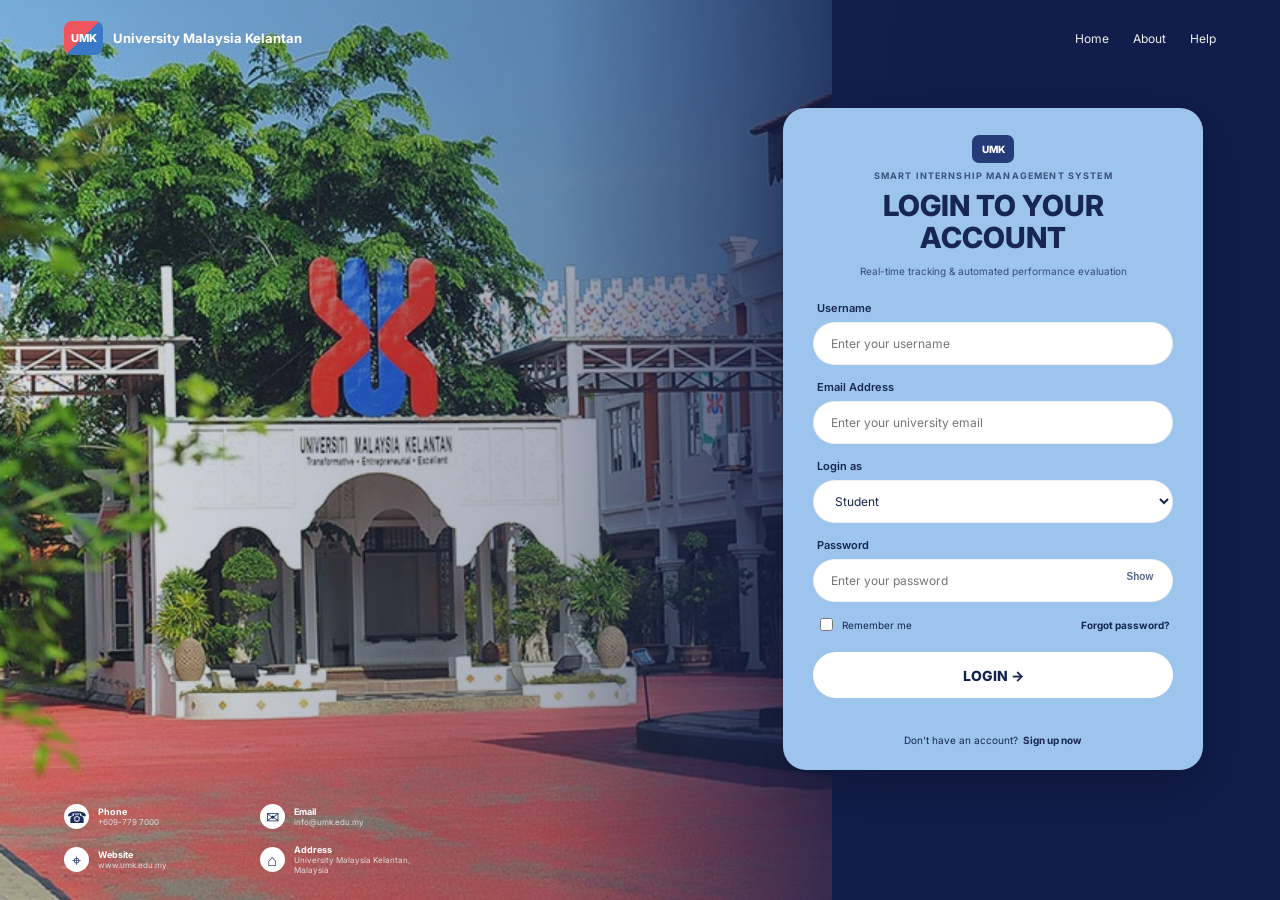
<file: index.html>
<!DOCTYPE html>
<html lang="en">
<head>
  <meta charset="UTF-8"><meta name="viewport" content="width=device-width, initial-scale=1.0">
  <title>Smart Internship Management System | UMK</title>
  <link rel="stylesheet" href="style.css">
</head>
<body>
<main class="login-page">
  <div class="photo-panel" aria-hidden="true"></div><div class="blue-overlay" aria-hidden="true"></div>
  <header class="topbar">
    <a class="brand" href="index.html"><span class="brand-mark">UMK</span><span class="brand-name">University Malaysia Kelantan</span></a>
    <nav class="navigation"><a href="#home">Home</a><a href="#about">About</a><a href="#help">Help</a></nav>
  </header>
  <section class="login-card">
    <div class="card-heading"><div class="mini-logo">UMK</div><p class="eyebrow">SMART INTERNSHIP MANAGEMENT SYSTEM</p><h1>LOGIN TO YOUR<br>ACCOUNT</h1><p class="subtitle">Real-time tracking &amp; automated performance evaluation</p></div>
    <form id="loginForm">
      <label for="username">Username</label><input id="username" name="username" type="text" placeholder="Enter your username" autocomplete="username" required>
      <label for="email">Email Address</label><input id="email" name="email" type="email" placeholder="Enter your university email" autocomplete="email" required>
      <label for="userRole">Login as</label><select id="userRole" name="userRole"><option value="student">Student</option><option value="supervisor">Supervisor</option><option value="admin">Admin</option></select>
      <label for="password">Password</label><div class="password-wrap"><input id="password" name="password" type="password" placeholder="Enter your password" autocomplete="current-password" required minlength="4"><button class="toggle-password" type="button" id="togglePassword">Show</button></div>
      <div class="form-options"><label class="remember"><input type="checkbox" name="remember"><span>Remember me</span></label><a href="#forgot" id="forgotLink">Forgot password?</a></div>
      <button class="login-button" type="submit">LOGIN <span>→</span></button><p id="formMessage" class="form-message" role="status"></p>
    </form>
    <div class="signup-line"><span>Don't have an account?</span><a href="#signup" id="signupLink">Sign up now</a></div>
  </section>
  <footer class="footer" id="help">
    <div class="contact-item"><span class="contact-icon">☎</span><div><strong>Phone</strong><small>+609-779 7000</small></div></div>
    <div class="contact-item"><span class="contact-icon">✉</span><div><strong>Email</strong><small>info@umk.edu.my</small></div></div>
    <div class="contact-item"><span class="contact-icon">⌖</span><div><strong>Website</strong><small>www.umk.edu.my</small></div></div>
    <div class="contact-item"><span class="contact-icon">⌂</span><div><strong>Address</strong><small>University Malaysia Kelantan, Malaysia</small></div></div>
  </footer>
</main><script src="script.js"></script>
</body></html>
</file>
<file: style.css>
@import url('https://fonts.googleapis.com/css2?family=Inter:wght@400;500;600;700;800&display=swap');
:root{--navy:#172653;--ink:#172653;--sky:#8bbbe4;--aqua:#6bdfe3;--aqua-deep:#40b5ce;--white:#fff;--paper:#f5f5f5}
*{box-sizing:border-box} [hidden]{display:none!important} body{margin:0;min-height:100vh;font-family:Inter,Arial,sans-serif;color:var(--white);background:var(--navy)}
.login-page{position:relative;isolation:isolate;min-height:100vh;overflow:hidden;display:flex;align-items:center;justify-content:flex-end;padding:88px clamp(22px,6vw,96px) 110px;background:linear-gradient(115deg,#1a2b55,#111d4a)}
.photo-panel{position:absolute;z-index:-3;inset:0 auto 0 0;width:65%;background-image:linear-gradient(120deg,rgba(30,52,91,.08),rgba(20,35,76,.18)),url("campus-bg.jpg");background-size:cover;background-position:center}.blue-overlay{position:absolute;z-index:-2;inset:0;background:linear-gradient(90deg,rgba(11,25,54,.04),rgba(15,28,65,.26) 43%,#111d4a 73%,#111d4a)}
.topbar{position:absolute;inset:0 0 auto;height:76px;padding:0 clamp(22px,5vw,72px);display:flex;align-items:center;justify-content:space-between}.brand{display:flex;align-items:center;gap:10px;color:white;text-decoration:none}.brand-mark{display:grid;place-items:center;width:39px;height:34px;border-radius:8px;font-size:11px;font-weight:800;background:linear-gradient(135deg,#ef555c 0 48%,#3979c6 49%)}.brand-name{font-size:13px;font-weight:700}.navigation{display:flex;gap:24px}.navigation a{color:#eee;text-decoration:none;font-size:12px}
.login-card{width:min(100%,420px);padding:27px 30px 24px;border-radius:23px;background:#9cc4ed;color:var(--ink);box-shadow:0 18px 48px #0003}.card-heading{text-align:center;margin-bottom:22px}.mini-logo{margin:0 auto 7px;width:42px;height:28px;display:grid;place-items:center;border-radius:7px;background:#243b77;color:white;font-size:10px;font-weight:800}.eyebrow,.student-eyebrow{font-size:9px;letter-spacing:1.15px;font-weight:700;margin:0 0 9px;opacity:.72}.login-card h1{font-size:clamp(23px,3vw,29px);line-height:1.12;margin:0;font-weight:800}.subtitle{font-size:10px;line-height:1.5;margin:10px 0 0;opacity:.76}#loginForm{display:flex;flex-direction:column}#loginForm>label{font-size:11px;font-weight:600;margin:0 0 7px 4px}#loginForm input[type=text],#loginForm input[type=email],#loginForm input[type=password],#loginForm select{width:100%;height:43px;border:1px solid #17265312;border-radius:999px;background:#fff;padding:0 17px;color:#17264e;font:inherit;font-size:12px;margin-bottom:15px}#loginForm select{height:43px}.password-wrap{position:relative}.password-wrap input{padding-right:60px!important}.toggle-password{position:absolute;right:14px;top:11px;border:0;background:transparent;color:#52688e;font-size:10px;font-weight:700;cursor:pointer}.form-options{display:flex;justify-content:space-between;align-items:center;margin:-2px 3px 18px;font-size:10px}.remember{display:flex;align-items:center;gap:6px}.form-options a,.signup-line a{color:var(--ink);font-weight:700;text-decoration:none}.login-button{height:46px;border:0;border-radius:999px;background:#fff;color:#14254d;font:inherit;font-size:14px;font-weight:800;cursor:pointer}.form-message{min-height:14px;margin:10px 4px 0;font-size:11px;text-align:center}.signup-line{display:flex;justify-content:center;gap:5px;font-size:10px;margin-top:12px}.footer{position:absolute;left:clamp(22px,5vw,72px);bottom:25px;display:grid;grid-template-columns:repeat(2,minmax(135px,1fr));gap:15px 24px;max-width:400px}.contact-item{display:flex;gap:9px;align-items:center}.contact-icon{display:grid;place-items:center;flex:0 0 25px;height:25px;border-radius:50%;background:#fff;color:#1a2d5d}.contact-item strong,.contact-item small{display:block}.contact-item strong{font-size:9px}.contact-item small{font-size:8px;color:#ddd}
.dashboard-page{min-height:100vh;color:var(--ink);background:linear-gradient(110deg,#172653,#f7f7f7)}.dashboard-header{min-height:92px;padding:20px 30px;background:var(--sky);display:flex;align-items:center;justify-content:space-between;gap:16px;color:var(--ink)}.dashboard-header h1{margin:0;font-size:clamp(21px,3vw,32px)}.header-actions,.dashboard-actions{display:flex;align-items:center;gap:12px}.logout-button,.action-link,.student-page-link{border:1px solid #17265333;border-radius:999px;background:#ffffffeb;padding:10px 18px;color:var(--ink);font-weight:700;cursor:pointer;text-decoration:none;font-size:13px}.welcome-banner{min-height:169px;display:grid;place-items:center;padding:25px;background:linear-gradient(100deg,#172653,#303c68 48%,#f7f7f7);color:white}.welcome-banner p{margin:0;text-align:center;font-size:clamp(26px,3vw,38px)}.progress-overview{display:grid;grid-template-columns:repeat(3,minmax(0,1fr));gap:clamp(18px,5vw,66px);padding:13px 2.4%;background:#f5f5f5}.progress-card{min-width:0;min-height:126px;display:flex;flex-direction:column;justify-content:space-between;gap:12px;padding:16px 24px;border:0;text-align:left;border-radius:30px;background:var(--sky);color:var(--ink);font:inherit}.progress-card-action{cursor:pointer}.progress-title{font-size:clamp(13px,1.4vw,18px)}.metric{font-size:20px}.progress-hint{font-size:11px;color:#26385f}.progress-track{height:15px;overflow:hidden;border-radius:999px;background:var(--aqua)}.progress-fill{height:100%;width:0;border-radius:inherit;background:var(--aqua-deep);transition:width .3s}.dashboard-content{display:grid;grid-template-columns:1fr 1fr;gap:clamp(24px,6vw,80px);padding:35px 6.25%}.dashboard-panel{min-width:0;padding:25px 29px;border-radius:30px;background:var(--sky);color:var(--ink)}.dashboard-panel h2{margin:0 0 24px;font-size:clamp(21px,2vw,26px);text-decoration:underline}.upload-description{display:flex;align-items:center;gap:14px;font-size:20px}.file-picker,.student-file-picker{display:flex;align-items:center;gap:12px;min-height:65px;padding:14px;background:var(--paper);color:var(--ink);cursor:pointer;overflow-wrap:anywhere}.file-picker input,.student-file-picker input{position:absolute;width:1px;height:1px;opacity:0}.file-picker-icon{font-size:28px}.file-help,.upload-status{font-size:12px}.submit-button,.add-reminder-button{display:block;min-height:42px;margin:14px 0 0 auto;padding:10px 20px;border:0;border-radius:999px;background:#fff;color:var(--ink);font-weight:800;cursor:pointer}.reminder-date{font-size:13px}.reminder-form{display:flex;flex-direction:column;gap:8px;margin-bottom:12px}.reminder-form label{display:block;margin:0 0 5px;font-size:12px;font-weight:700}.reminder-form input{width:100%;min-height:39px;padding:9px;border:1px solid #17265330;border-radius:8px;background:#f8f8f8;color:var(--ink);font:inherit}.reminder-fields{display:grid;grid-template-columns:.7fr 1.3fr;gap:10px}.updates-list{display:flex;flex-direction:column;gap:10px;list-style:none;padding:0;margin:12px 0}.updates-list li{display:flex;align-items:flex-start;gap:11px;padding:12px;background:#f5f5f5;font-size:14px;color:var(--ink)}.updates-list input{margin-top:2px}.reminder-item-content{flex:1}.reminder-item-title,.reminder-item-meta{display:block}.reminder-item-meta{font-size:11px;margin-top:4px}.reminder-delete{border:0;background:transparent;font-size:18px;cursor:pointer}.completed .reminder-item-title{text-decoration:line-through;opacity:.6}.dashboard-footer{text-align:center;padding:20px;color:#fff;font-size:12px}.attendance-modal{position:fixed;z-index:20;inset:0;display:grid;place-items:center;padding:18px;background:#0a132e94}.attendance-dialog{position:relative;width:min(100%,420px);padding:30px;border-radius:24px;background:#f7fbff;color:var(--ink)}.modal-close{position:absolute;right:17px;top:12px;border:0;background:transparent;font-size:30px;cursor:pointer}.mark-attendance-button{width:100%;min-height:46px;border:0;border-radius:999px;background:var(--aqua-deep);font-weight:800;cursor:pointer}
@media(max-width:760px){.login-page{justify-content:center;padding:100px 18px 185px}.photo-panel{width:100%}.blue-overlay{background:#0d193bd1}.topbar{height:68px;padding:0 18px}.brand-name{max-width:135px}.navigation{gap:13px}.login-card{max-width:390px;padding:24px}.footer{left:18px;right:18px;bottom:18px;max-width:none;gap:12px}.progress-overview{grid-template-columns:1fr;padding:16px}.dashboard-content{grid-template-columns:1fr;padding:25px 16px}.dashboard-header{padding:18px;flex-wrap:wrap}.reminder-fields{grid-template-columns:1fr}.header-actions,.dashboard-actions{flex-wrap:wrap}}
</file>
<file: student-page.css>
.student-page-body{background:linear-gradient(120deg,#172653,#f6f8fb);color:#172653}.student-header{background:#8bbbe4}.student-page-main{max-width:1120px;margin:0 auto;padding:30px 22px 45px}.student-intro,.form-stage,.submission-overview{margin-bottom:24px;padding:26px;border-radius:22px;background:#f8fbff;color:#172653}.student-pill,.form-status{display:inline-block;border-radius:999px;padding:7px 12px;background:#e3f5f8;font-size:11px;font-weight:700}.student-intro h2{font-size:30px;margin:14px 0 8px}.student-intro p,.stage-heading p,.student-form-card p,.submission-overview p{line-height:1.6;color:#52617b}.stage-heading{display:flex;gap:16px;align-items:center;margin-bottom:22px}.stage-heading h2{margin:0}.stage-number{display:grid;place-items:center;min-width:48px;height:48px;border-radius:14px;background:#172653;color:white;font-weight:800}.student-form-grid{display:grid;grid-template-columns:1fr 1fr;gap:18px}.student-form-card{padding:22px;border:1px solid #dce5f0;border-radius:18px;background:#fff;color:#172653}.form-card-top{display:flex;align-items:center;justify-content:space-between;gap:10px}.form-icon{font-size:25px;color:#318ba2}.status-required{background:#fff0cf}.student-form-card h3{font-size:20px}.form-field-label{display:block;margin:14px 0 7px;font-size:12px;font-weight:700}.student-text-input{width:100%;padding:12px;border:1px solid #cad6e5;border-radius:10px;font:inherit}.student-primary-button{margin-top:12px;padding:12px 17px;border:0;border-radius:999px;background:#172653;color:white;font-weight:700;cursor:pointer}.inline-status{min-height:18px;font-size:12px}.student-upload-form{display:flex;flex-direction:column}.student-file-picker{border:1px dashed #9cacc1;border-radius:10px;min-height:58px}.student-file-picker span:nth-child(2){font-size:12px}.notification-card{display:grid;grid-template-columns:1fr 1fr;gap:24px}.document-checklist{padding-left:18px;line-height:2;font-size:13px}.checklist-status-grid{display:grid;gap:12px;margin-top:18px}.checklist-status-item{display:grid;grid-template-columns:12px minmax(0,1fr) auto;align-items:center;gap:10px;padding:13px;border-radius:10px;background:#eef4fa;font-size:13px}.checklist-dot{width:10px;height:10px;border-radius:50%;background:#e0a14a}.checklist-dot.done{background:#25a477}.student-disclaimer{font-size:11px}.dashboard-actions{display:flex;gap:10px}@media(max-width:700px){.student-form-grid,.notification-card{grid-template-columns:1fr}.student-intro h2{font-size:24px}.student-header{align-items:flex-start}.checklist-status-item{grid-template-columns:12px 1fr}.checklist-status-item strong{grid-column:2}}
</file>
<file: supervisor.css>
*{box-sizing:border-box}body{margin:0;background:#f4f7fb;color:#172653;font-family:Inter,Arial,sans-serif}.page-title{display:flex;align-items:center;justify-content:space-between;gap:18px;padding:24px 5%;background:#8bbbe4}.page-title h1{margin:0;font-size:clamp(23px,3vw,34px)}.header-actions{display:flex;align-items:center;gap:15px}.header-actions button{border:1px solid #17265333;border-radius:999px;padding:10px 17px;background:#fff;color:#172653;font-weight:700;cursor:pointer}.supervisor-main{max-width:1150px;margin:28px auto;padding:0 22px}.tabs{display:flex;gap:10px;margin-bottom:18px}.tab{padding:12px 20px;border:0;border-radius:12px;background:#dce8f4;color:#172653;font-weight:700;cursor:pointer}.tab.active{background:#172653;color:#fff}.panel{padding:25px;border-radius:20px;background:#fff;box-shadow:0 8px 28px #1726530b}.panel h2{margin-top:0}.table-wrap{overflow-x:auto}table{width:100%;border-collapse:collapse;text-align:left}th,td{padding:14px;border-bottom:1px solid #e4eaf1}th{background:#eef4fa}.recent-section{margin-top:28px;padding:18px;border-radius:14px;background:#f2f7fb}.recent-entry{padding:12px;background:white;border-radius:10px}.performance-heading{display:flex;justify-content:space-between;gap:12px;align-items:center}.performance-heading p,.performance-note{color:#68758a;font-size:13px}.demo-tag{padding:7px 10px;border-radius:999px;background:#fff0cf;font-size:11px;font-weight:700}.performance-list{display:grid;grid-template-columns:repeat(auto-fit,minmax(230px,1fr));gap:16px;margin-top:20px}.performance-item{padding:18px;border:1px solid #e1e8f0;border-radius:15px}.performance-item-heading{display:flex;justify-content:space-between;gap:12px}.performance-track{height:13px;margin:15px 0 8px;border-radius:999px;background:#e5edf5;overflow:hidden}.performance-fill{height:100%;border-radius:inherit;background:#40b5ce}.performance-item p{font-size:12px;color:#60718b}.supervisor-main footer{text-align:center;color:#7a8798;font-size:12px;padding:25px}@media(max-width:600px){.page-title{align-items:flex-start;flex-direction:column}.tabs{flex-wrap:wrap}.panel{padding:16px}th,td{padding:9px;font-size:12px}}
</file>
